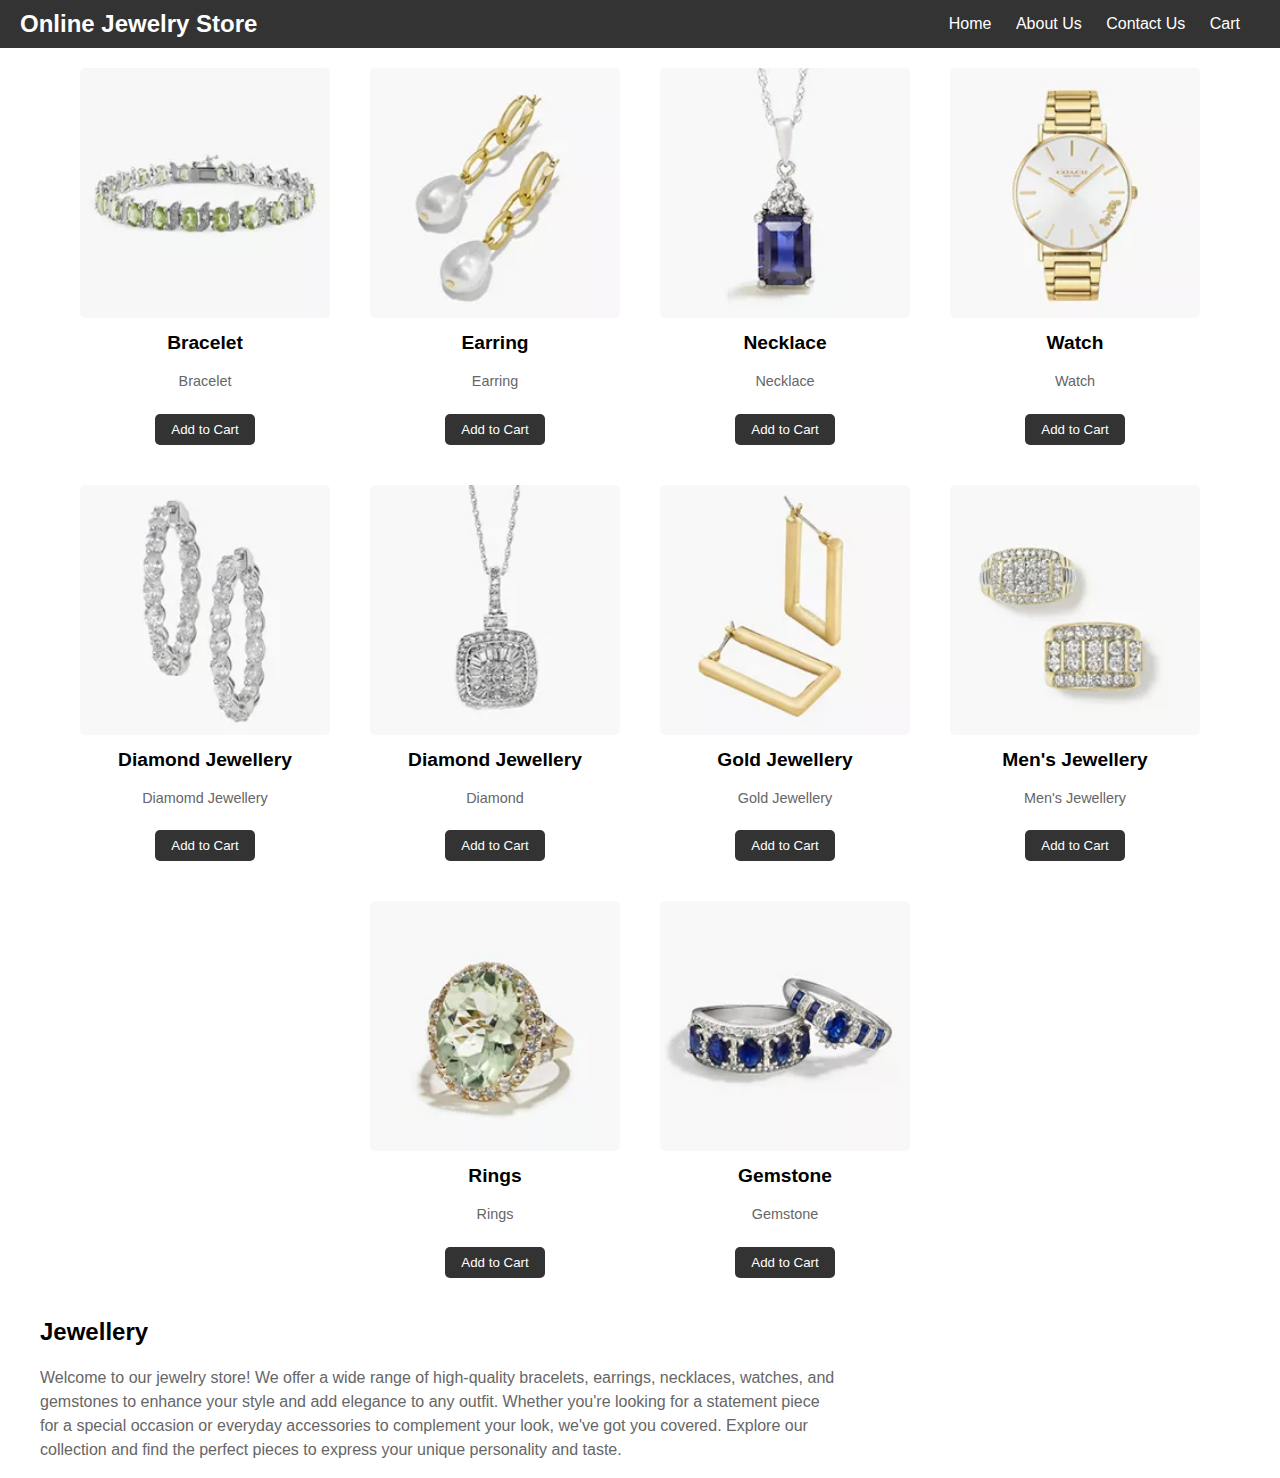
<file: index.html>
<!DOCTYPE html>
<html lang="en">
<head>
    <meta charset="UTF-8">
    <meta name="viewport" content="width=device-width, initial-scale=1.0">
    <title>Jewelry Store</title>
    <link rel="stylesheet" href="CSS/styles.css">
</head>
<body>
    <nav>
        <div class="logo">Online Jewelry Store</div>
        <ul class="nav-links">
            <li><a href="index.html">Home</a></li>
            <li><a href="about.html">About Us</a></li>
            <li><a href="contact.html">Contact Us</a></li>
            <li><a href="cart.html">Cart</a></li>
        </ul>
    </nav>
    <div class="content">
        <div class="product-catalog">
            <div class="product">
                <img src="img/bracelet.jpg" alt="Bracelet">
                <h3>Bracelet</h3>
                <p>Bracelet</p>
                <button class="add-to-cart" data-name="Bracelet" data-price="500.00" >Add to Cart</button>
            </div>
            <div class="product">
                <img src="img/earring.jpg" alt="Earring">
                <h3>Earring</h3>
                <p>Earring</p>
                <button class="add-to-cart" data-name="Earring" data-price="500.00">Add to Cart</button>
            </div>
            <div class="product">
                <img src="img/necklace.jpg" alt="Necklace">
                <h3>Necklace</h3>
                <p>Necklace</p>
                <button class="add-to-cart" data-name="Necklace" data-price="500.00">Add to Cart</button>
            </div>
            <div class="product">
                <img src="img/watch.jpg" alt="Watch">
                <h3>Watch</h3>
                <p>Watch</p>
                <button class="add-to-cart" data-name="Watch" data-price="500.00">Add to Cart</button>
            </div>
            <div class="product">
                <img src="img/diamond.jpg" alt="Gemstone">
                <h3>Diamond Jewellery</h3>
                <p>Diamomd Jewellery</p>
                <button class="add-to-cart" data-name="Gemstone" data-price="600">Add to Cart</button>
            </div>
            <div class="product">
                <img src="img/diamond2.jpg" alt="Gemstone">
                <h3>Diamond Jewellery</h3>
                <p>Diamond</p>
                <button class="add-to-cart" data-name="Diamond" data-price="1000">Add to Cart</button>
            </div>
            <div class="product">
                <img src="img/Gold.jpg" alt="Gemstone">
                <h3>Gold Jewellery</h3>
                <p>Gold Jewellery</p>
                <button class="add-to-cart" data-name="Gold" data-price="700">Add to Cart</button>
            </div>
            <div class="product">
                <img src="img/Men's jewellery.jpg" alt="Gemstone">
                <h3>Men's Jewellery</h3>
                <p>Men's Jewellery</p>
                <button class="add-to-cart" data-name="Men's jewellery" data-price="800">Add to Cart</button>
            </div>
            <div class="product">
                <img src="img/ring.jpg" alt="Gemstone">
                <h3>Rings</h3>
                <p>Rings</p>
                <button class="add-to-cart" data-name="ring" data-price="500">Add to Cart</button>
            </div>
            <div class="product">
                <img src="img/gemstone.jpg" alt="Gemstone">
                <h3>Gemstone</h3>
                <p>Gemstone</p>
                <button>Add to Cart</button>
            </div>
        </div>
    </div>
    <h2 class="heading">Jewellery</h2>
    <p class="about">
        Welcome to our jewelry store! We offer a wide range of high-quality bracelets, earrings, necklaces, watches, and gemstones to enhance your style and add elegance to any outfit. Whether you're looking for a statement piece for a special occasion or everyday accessories to complement your look, we've got you covered. Explore our collection and find the perfect pieces to express your unique personality and taste.
    </p>
    <script src="JS/script.js"></script>
</body>
</html>
</file>
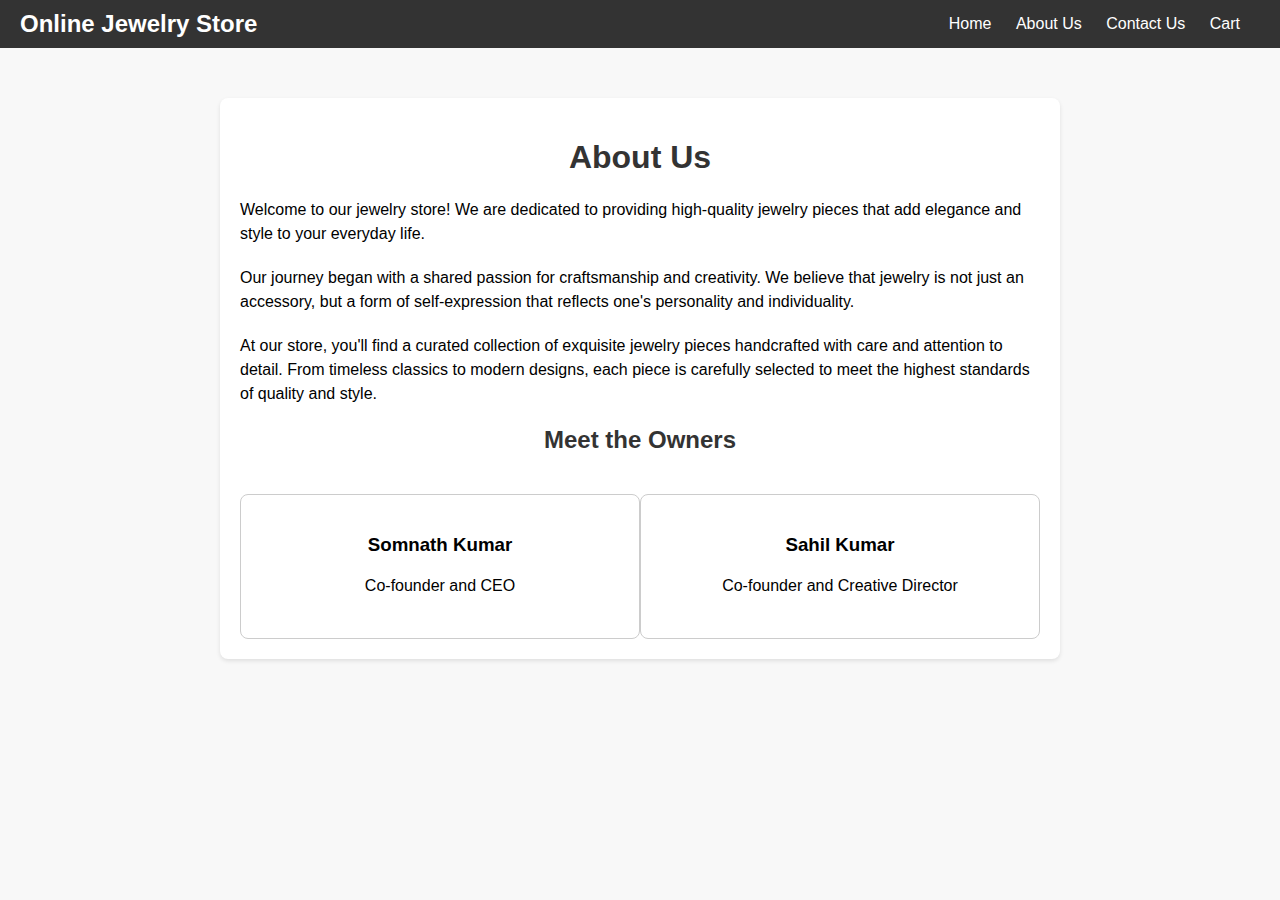
<file: about.html>
<!DOCTYPE html>
<html lang="en">
<head>
    <meta charset="UTF-8">
    <meta name="viewport" content="width=device-width, initial-scale=1.0">
    <title>About Us</title>
    <link rel="stylesheet" href="CSS/about.css">
    <style>
        body {
            font-family: Arial, sans-serif;
            margin: 0;
            padding: 0;
            background-color: #f8f8f8;
        }
        .container {
            max-width: 800px;
            margin: 50px auto;
            padding: 20px;
            background-color: #fff;
            border-radius: 8px;
            box-shadow: 0 2px 4px rgba(0,0,0,0.1);
        }
        h1, h2 {
            text-align: center;
            color: #333;
        }
        p {
            margin-bottom: 20px;
            line-height: 1.5;
        }
        .owners {
            display: flex;
            justify-content: space-around;
            margin-top: 40px;
        }
        .owner {
            text-align: center;
            padding: 20px;
            border: 1px solid #ccc;
            border-radius: 8px;
            width: 45%;
        }
        .owner img {
            border-radius: 50%;
            max-width: 150px;
            margin-bottom: 15px;
        }
    </style>
</head>
<body>
    <nav>
        <div class="logo">Online Jewelry Store</div>
        <ul class="nav-links">
            <li><a href="index.html">Home</a></li>
            <li><a href="about.html">About Us</a></li>
            <li><a href="contact.html">Contact Us</a></li>
            <li><a href="cart.html">Cart</a></li>
        </ul>
    </nav>
    <div class="container">
        <h1>About Us</h1>
        <p>Welcome to our jewelry store! We are dedicated to providing high-quality jewelry pieces that add elegance and style to your everyday life.</p>
        
        <p>Our journey began with a shared passion for craftsmanship and creativity. We believe that jewelry is not just an accessory, but a form of self-expression that reflects one's personality and individuality.</p>
        
        <p>At our store, you'll find a curated collection of exquisite jewelry pieces handcrafted with care and attention to detail. From timeless classics to modern designs, each piece is carefully selected to meet the highest standards of quality and style.</p>
        <h2>Meet the Owners</h2>
        <div class="owners">
            <div class="owner">
                <h3>Somnath Kumar</h3>
                <p>Co-founder and CEO</p>
            </div>
            <div class="owner">
                <h3>Sahil Kumar</h3>
                <p>Co-founder and Creative Director</p>
            </div>
        </div>
    </div>
</body>
</html>
</file>
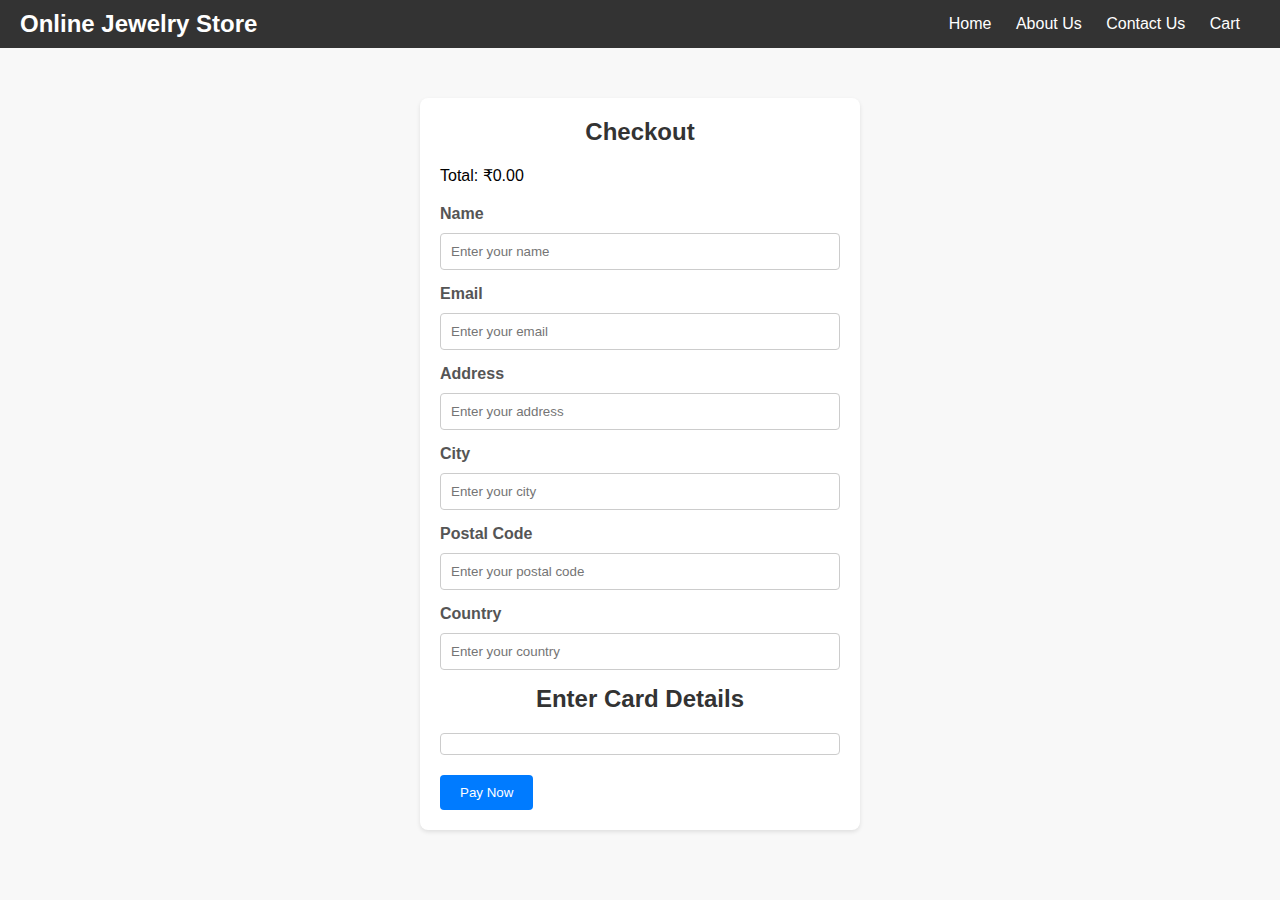
<file: checkout.html>
<!DOCTYPE html>
<html lang="en">
<head>
    <meta charset="UTF-8">
    <meta name="viewport" content="width=device-width, initial-scale=1.0">
    <title>Checkout</title>
    <link rel="stylesheet" href="CSS/checkout.css">
    <script src="https://js.stripe.com/v3/"></script>
</head>
<body>
    <nav>
        <div class="logo">Online Jewelry Store</div>
        <ul class="nav-links">
            <li><a href="index.html">Home</a></li>
            <li><a href="about.html">About Us</a></li>
            <li><a href="contact.html">Contact Us</a></li>
            <li><a href="cart.html">Cart</a></li>
        </ul>
    </nav>
    <div class="checkout">
        <h2>Checkout</h2>
        <p>Total: ₹<span id="checkout-total">0.00</span></p>
    <form id="payment-form">
        <label for="name">Name</label>
            <input type="text" id="name" name="name" placeholder="Enter your name" required>
            
            <label for="email">Email</label>
            <input type="email" id="email" name="email" placeholder="Enter your email" required>
            
            <label for="address">Address</label>
            <input type="text" id="address" name="address" placeholder="Enter your address" required>
            
            <label for="city">City</label>
            <input type="text" id="city" name="city" placeholder="Enter your city" required>
            
            <label for="postal-code">Postal Code</label>
            <input type="text" id="postal-code" name="postal-code" placeholder="Enter your postal code" required>
            
            <label for="country">Country</label>
            <input type="text" id="country" name="country" placeholder="Enter your country" required>
        <h2>Enter Card Details</h2>
        <!-- Container for Stripe Element -->
        <div id="card-element"></div>
        <!-- Used to display form errors -->
        <div id="card-errors" role="alert"></div>
        <button id="submit-button" type="submit">Pay Now</button>
    </form>
    </div>

    <script>
        // Retrieve cart data from URL parameters
        const urlParams = new URLSearchParams(window.location.search);

        // Calculate total price from cart data
        let total = 0;
        urlParams.forEach((value, key) => {
            if (key === 'price') {
                total += parseFloat(value);
            }
        });

        // Display total price
        document.getElementById('checkout-total').textContent = total.toFixed(2);

        

        // Set your publishable key
        var stripe = Stripe('pk_test_51P1E0RSJ75CUpuIuITEEgfrX2EAYf84bFNMzG12lwULOUeZdxdHBShEP3don7yOiftA4CaVOEQkbZAhhGJU1llPa00BhRo9Ryp');

        // Create an instance of the card Element
        var card = stripe.elements().create('card');

        // Mount the card Element into the container
        card.mount('#card-element');

        // Handle form submission
        var form = document.getElementById('payment-form');
        form.addEventListener('submit', function(event) {
            event.preventDefault();
            stripe.createToken(card).then(function(result) {
                if (result.error) {
                    // Inform the user if there was an error
                    var errorElement = document.getElementById('card-errors');
                    errorElement.textContent = result.error.message;
                } else {
                    // Send the token to your server
                    stripeTokenHandler(result.token);
                }
            });
        }); 
        function stripeTokenHandler(token) {
                // Insert the token ID into the form so it gets submitted to the server
                var form = document.getElementById('payment-form');
                var hiddenInput = document.createElement('input');
                hiddenInput.setAttribute('type', 'hidden');
                hiddenInput.setAttribute('name', 'stripeToken');
                hiddenInput.setAttribute('value', token.id);
                form.appendChild(hiddenInput);

                // Submit the form
                form.submit();
            }   </script>
</body>
</html>
</file>
<file: CSS/styles.css>
body {
    font-family: Arial, sans-serif;
    margin: 0;
    padding: 0;
}

nav {
    background-color: #333;
    color: #fff;
    display: flex;
    justify-content: space-between;
    align-items: center;
    padding: 10px 20px;
}

.logo {
    font-size: 1.5rem;
    font-weight: bold;
}

.nav-links {
    list-style-type: none;
    margin: 0;
    padding: 0;
}

.nav-links li {
    display: inline;
    margin-right: 20px;
}

.nav-links li a {
    text-decoration: none;
    color: #fff;
    font-size: 1rem;
    transition: color 0.3s;
}

.nav-links li a:hover {
    color: #ffd700; /* Change to your desired hover color */
}
/* Styles for the product catalog */
.product-catalog {
    display: flex;
    flex-wrap: wrap;
    justify-content: center;
}

.product {
    width: 250px;
    margin: 20px;
    text-align: center;
}

.product img {
    width: 100%;
    border-radius: 5px;
}

.product h3 {
    margin-top: 10px;
    font-size: 1.2rem;
}

.product p {
    font-size: 0.9rem;
    color: #666;
}

.product button {
    margin-top: 10px;
    padding: 8px 16px;
    background-color: #333;
    color: #fff;
    border: none;
    border-radius: 5px;
    cursor: pointer;
    transition: background-color 0.3s;
}

.product button:hover {
    background-color: #555;
}
/* Styles for the about paragraph */
.about {
    max-width: 800px;
    margin-left:20px;
    padding: 0 20px;
    font-size: 1rem;
    line-height: 1.5;
    color: #666;
    text-align: left;
}
.heading{
    margin-left:40px;
}
</file>
<file: CSS/about.css>
body {
    font-family: Arial, sans-serif;
    margin: 0;
    padding: 0;
    background-color: #f8f8f8;
}
nav {
    background-color: #333;
    color: #fff;
    display: flex;
    justify-content: space-between;
    align-items: center;
    padding: 10px 20px;
}

.logo {
    font-size: 1.5rem;
    font-weight: bold;
}

.nav-links {
    list-style-type: none;
    margin: 0;
    padding: 0;
}

.nav-links li {
    display: inline;
    margin-right: 20px;
}

.nav-links li a {
    text-decoration: none;
    color: #fff;
    font-size: 1rem;
    transition: color 0.3s;
}

.nav-links li a:hover {
    color: #ffd700; /* Change to your desired hover color */
}

.container {
    max-width: 800px;
    margin: 50px auto;
    padding: 20px;
    background-color: #fff;
    border-radius: 8px;
    box-shadow: 0 2px 4px rgba(0,0,0,0.1);
}
h1, h2 {
    text-align: center;
    color: #333;
}
p {
    margin-bottom: 20px;
    line-height: 1.5;
}
.owners {
    display: flex;
    justify-content: space-around;
    margin-top: 40px;
}
.owner {
    text-align: center;
    padding: 20px;
    border: 1px solid #ccc;
    border-radius: 8px;
    width: 45%;
}
.owner img {
    border-radius: 50%;
    max-width: 150px;
    margin-bottom: 15px;
}
</file>
<file: CSS/checkout.css>
body {
    font-family: Arial, sans-serif;
    margin: 0;
    padding: 0;
    background-color: #f8f8f8;
}
nav {
    background-color: #333;
    color: #fff;
    display: flex;
    justify-content: space-between;
    align-items: center;
    padding: 10px 20px;
}

.logo {
    font-size: 1.5rem;
    font-weight: bold;
}

.nav-links {
    list-style-type: none;
    margin: 0;
    padding: 0;
}

.nav-links li {
    display: inline;
    margin-right: 20px;
}

.nav-links li a {
    text-decoration: none;
    color: #fff;
    font-size: 1rem;
    transition: color 0.3s;
}

.nav-links li a:hover {
    color: #ffd700; /* Change to your desired hover color */
}
.container {
    max-width: 600px;
    margin: 50px auto;
    padding: 20px;
    background-color: #fff;
    border-radius: 8px;
    box-shadow: 0 2px 4px rgba(0,0,0,0.1);
}
h1, h2 {
    text-align: center;
    color: #333;
}
form {
    margin-top: 20px;
}
label {
    display: block;
    font-weight: bold;
    margin-bottom: 5px;
    color: #555;
}
input[type="text"],
input[type="email"],
input[type="submit"] {
    width: 100%;
    padding: 10px;
    margin-top: 5px;
    margin-bottom: 15px;
    border: 1px solid #ccc;
    border-radius: 4px;
    box-sizing: border-box;
}
input[type="submit"] {
    background-color: #007bff;
    color: #fff;
    border: none;
    cursor: pointer;
    transition: background-color 0.3s ease;
}
input[type="submit"]:hover {
    background-color: #0056b3;
}

.checkout {
    max-width: 400px;
    margin: 50px auto;
    background-color: #fff;
    padding: 20px;
    border-radius: 8px;
    box-shadow: 0 2px 4px rgba(0,0,0,0.1);
}
h2 {
    margin-top: 0;
    color: #333;
}
label {
    font-weight: bold;
}
#card-element {
    margin-bottom: 20px;
    padding: 10px;
    border: 1px solid #ccc;
    border-radius: 4px;
    background-color: #fff;
}
#card-errors {
    color: #dc3545;
    margin-top: 10px;
}
#submit-button {
    background-color: #007bff;
    color: #fff;
    border: none;
    padding: 10px 20px;
    border-radius: 4px;
    cursor: pointer;
}
#submit-button:hover {
    background-color: #0056b3;
}
</file>
